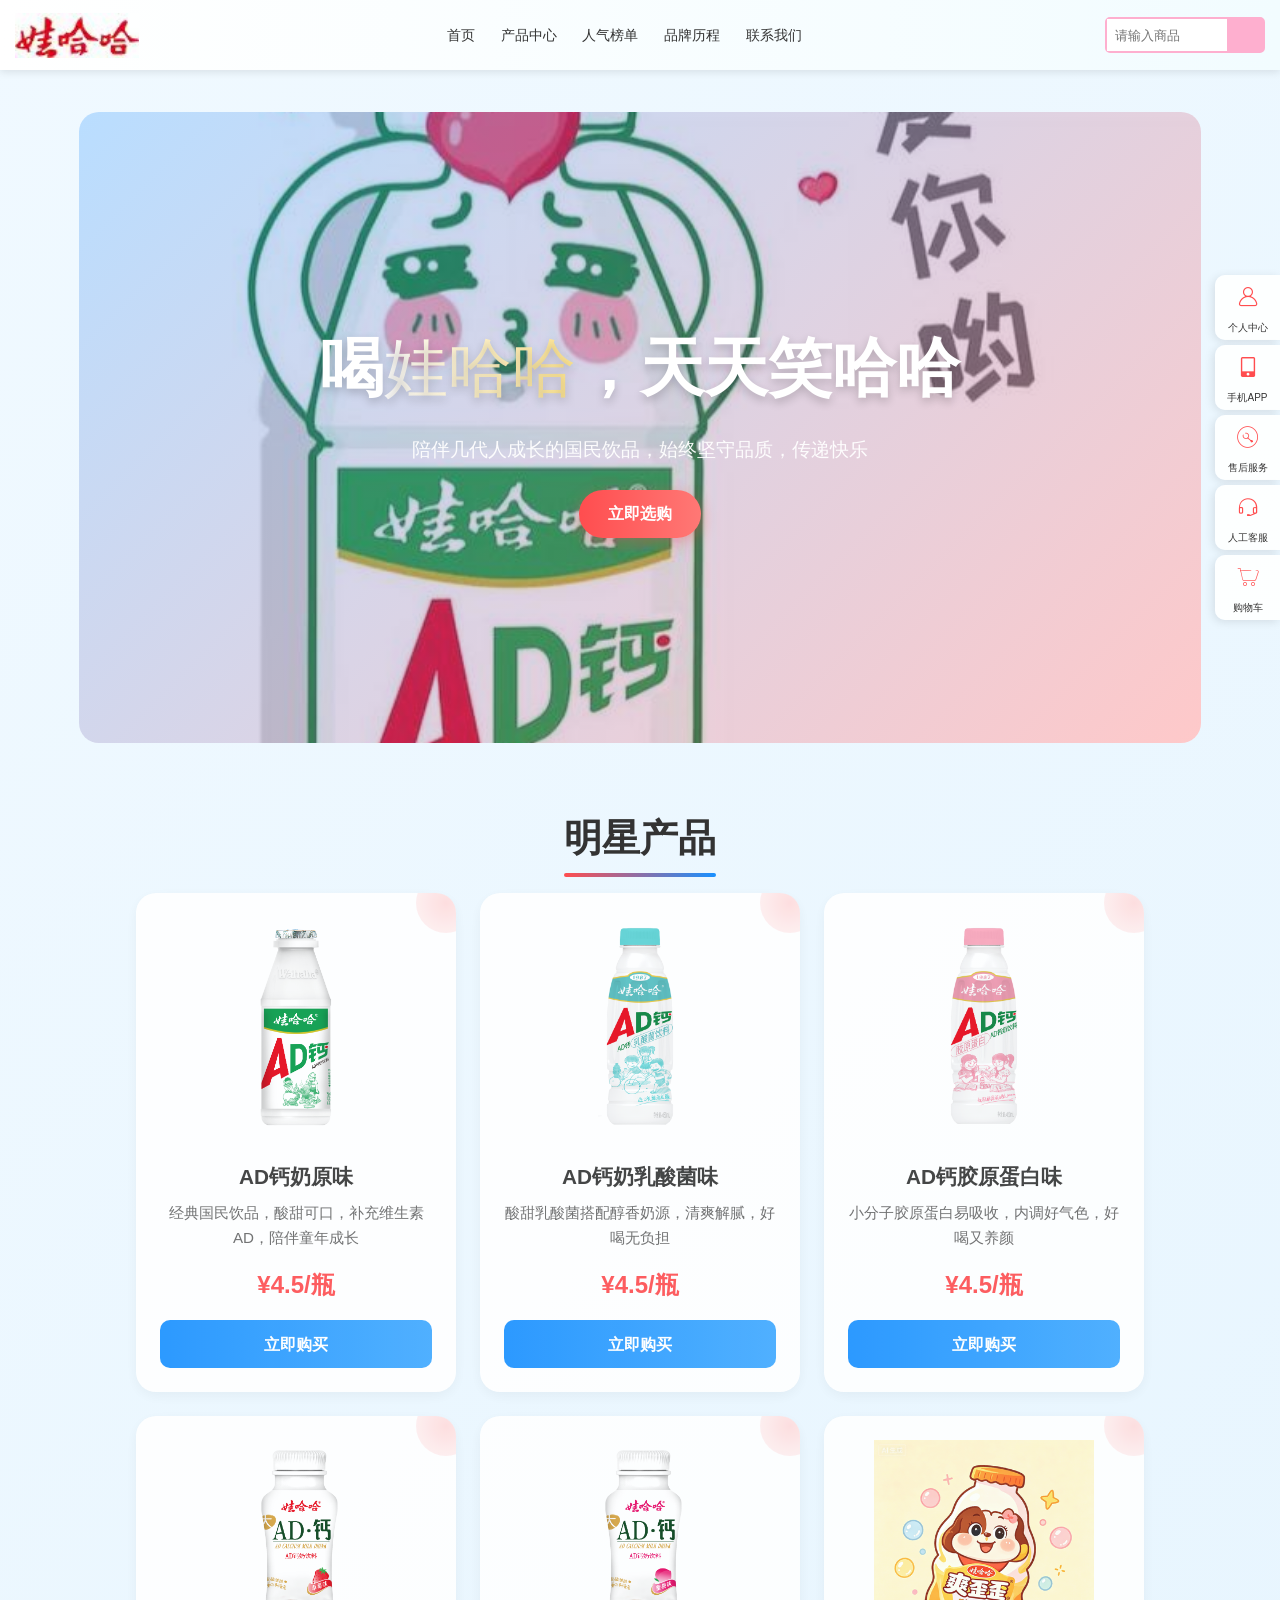
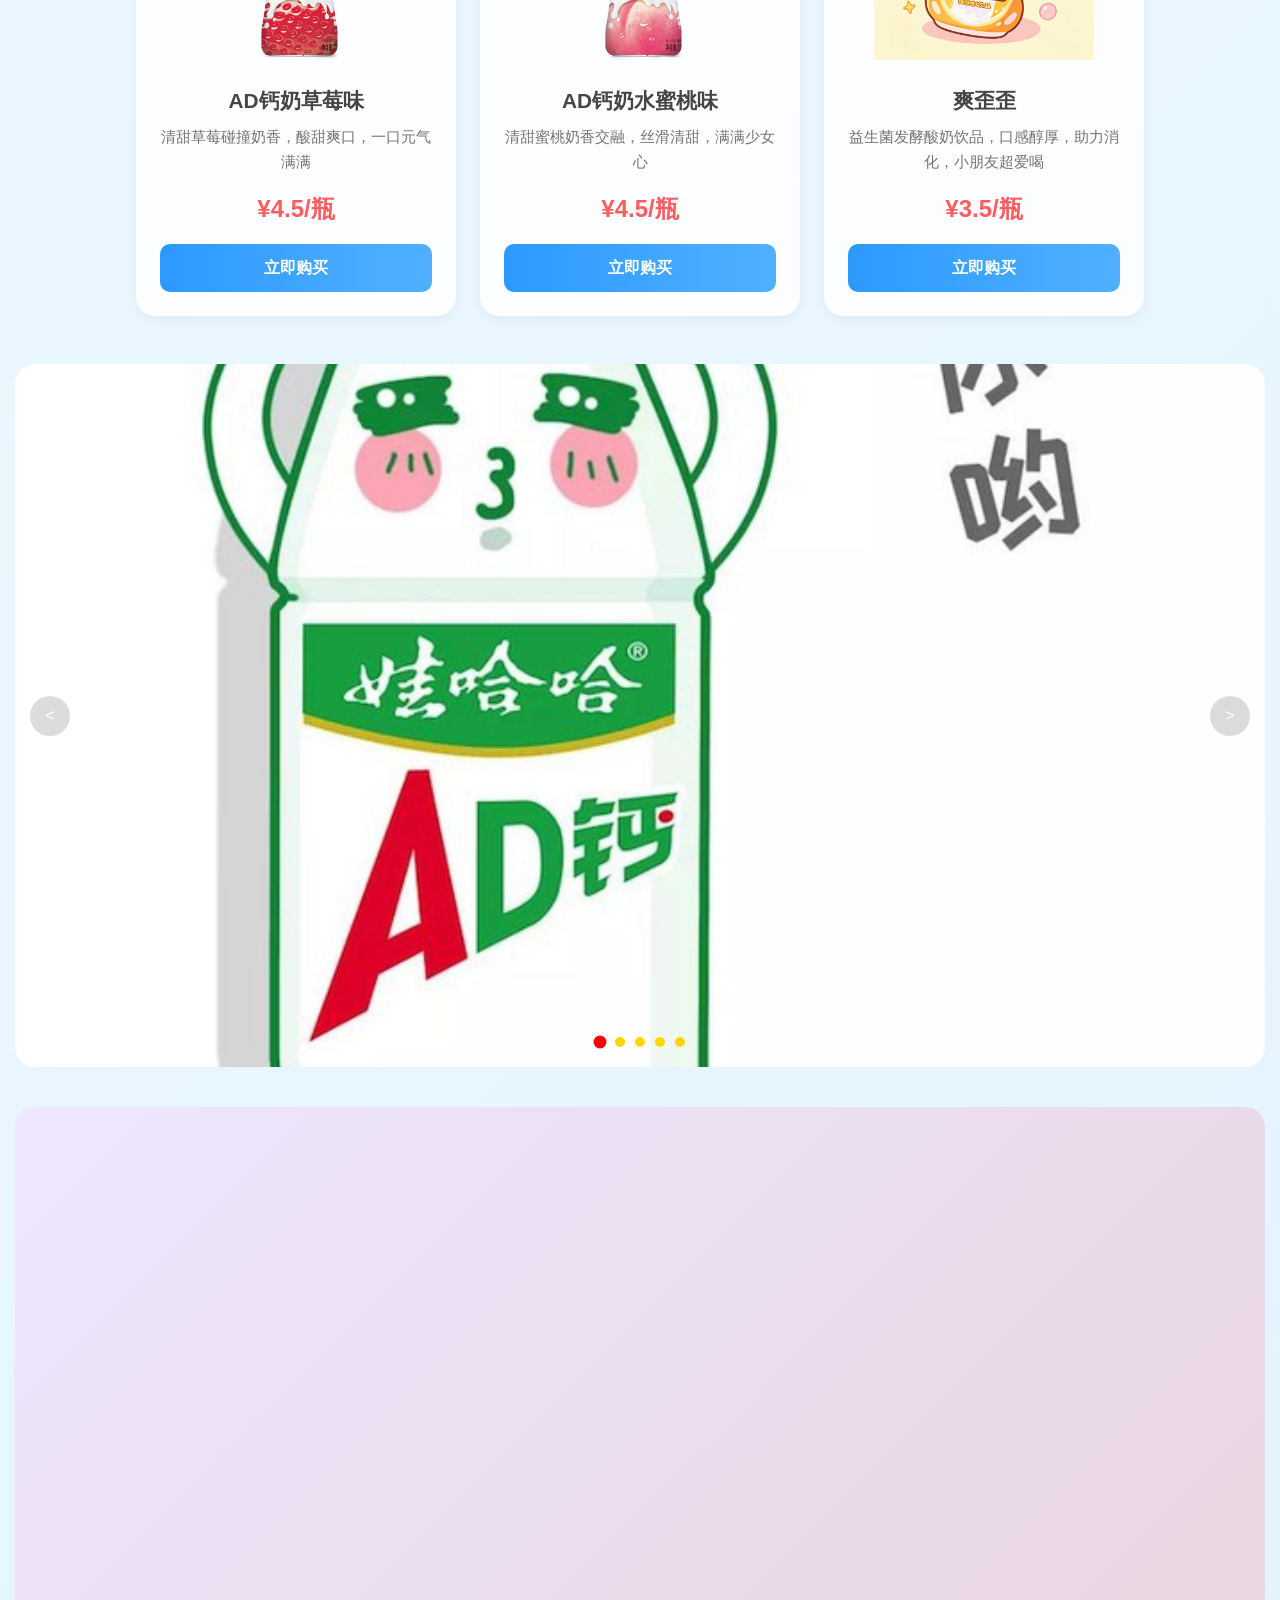
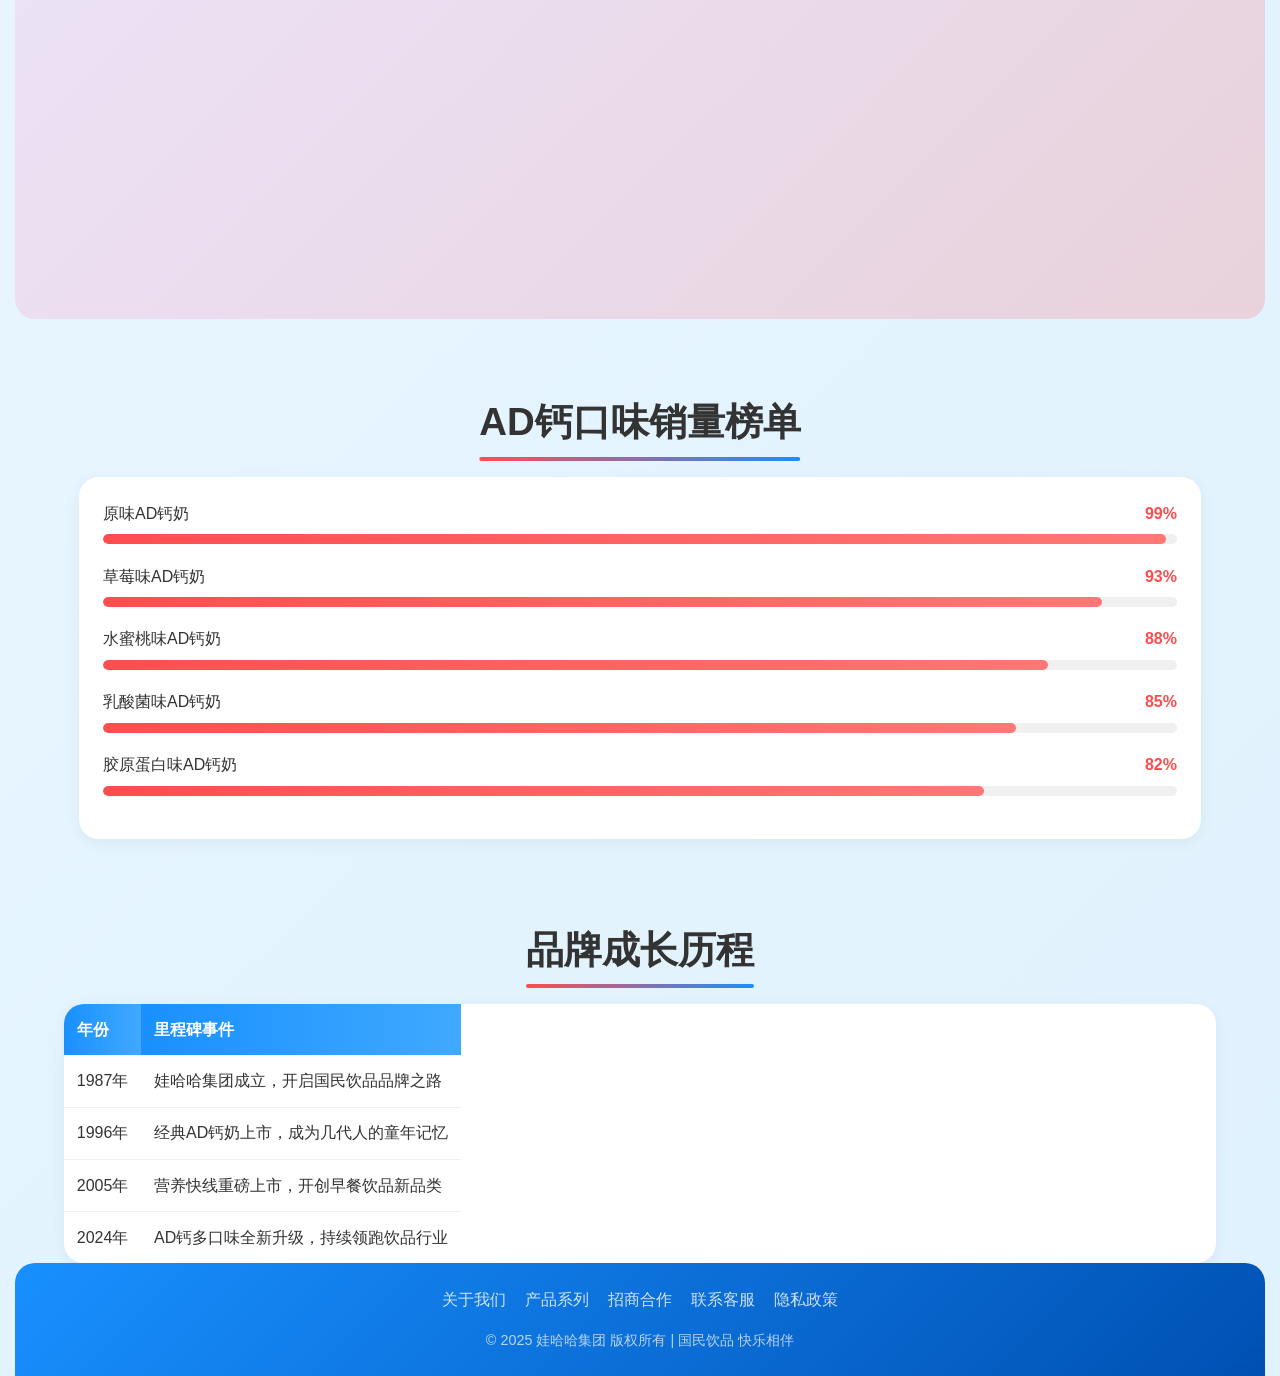
<file: index.html>
<!DOCTYPE html>
<html lang="zh-CN">
<head>
    <meta charset="UTF-8">
    <link rel="stylesheet" href="font/iconfont.css">
    <meta name="viewport" content="width=device-width, initial-scale=1.0">
    <title>娃哈哈 - 喝娃哈哈 天天笑哈哈</title>
    <style>
        /* 全局基础重置 */
        * {
            margin: 0;
            padding: 0;
            box-sizing: border-box;
        }
        body {
            font-family: "PingFang SC", "Microsoft YaHei", sans-serif;
            line-height: 1.6;
            background: linear-gradient(135deg, #f0f9ff 0%, #e0f2fe 100%);
            min-height: 100vh;
            overflow-x: hidden;
            padding-top: 80px;
            margin: 0;
            position: relative;
        }
        /* 通用容器，控制页面宽度 */
        .container {
            width: 90%;
            max-width: 1200px;
            margin: 0 auto;
        }

        /* ========== 导航栏 - 保持固定横向排列 ========== */
        nav {
            background: linear-gradient(90deg, #ffffff, #f2fcff);
            border-radius: 0;
            position: fixed;
            top: 0;
            left: 0;
            width: 100%;
            z-index: 999;
            box-shadow: 0 2px 8px rgba(0,0,0,0.1);
            display: flex;
            align-items: center;
            padding: 0 15px;
            height: 70px;
        }
        .nav-logo {
            height: 45px;
            margin-right: 15px;
        }
        nav .container {
            display: flex;
            justify-content: center;
            flex: 1;
        }
        nav ul {
            list-style: none;
            display: flex;
            padding: 0;
            margin: 0;
            white-space: nowrap;
        }
        nav ul li {
            position: relative;
            padding: 0;
        }
        nav ul li a {
            display: block;
            color: #333;
            text-decoration: none;
            padding: 0.6rem 0.8rem;
            font-weight: 500;
            transition: all 0.3s ease;
            border-radius: 50px;
            font-size: 14px;
        }
        nav ul li a:hover {
            background: linear-gradient(90deg, #ff4d4f, #ff7875);
            color: #fff;
            transform: scale(1.05);
            box-shadow: 0 4px 12px rgba(255,77,79,0.3);
        }

        /* 二级导航 */
        nav ul li ul {
            position: absolute;
            top: 100%;
            left: 0;
            min-width: 150px;
            background: white;
            border-radius: 8px;
            box-shadow: 0 4px 12px rgba(0,0,0,0.15);
            flex-direction: column;
            opacity: 0;
            visibility: hidden;
            transform: translateY(10px);
            transition: all 0.3s ease;
            z-index: 999;
        }
        nav ul li ul li a {
            color: #333;
            padding: 0.7rem 1rem;
        }
        nav ul li ul li a:hover {
            background: #e6f7ff;
            color: #1890ff;
        }
        nav ul li:hover ul {
            opacity: 1;
            visibility: visible;
            transform: translateY(0);
        }

        /* 搜索框 */
        .search{
            width: 160px;
            height: 36px;
            border: 2px solid #feafcf;
            display: flex;
            border-radius: 5px;
            margin-left: 10px;
        }
        .search input{
            width: 120px;
            border: 0;
            outline: 0;
            padding-left: 8px;
        }
        .search button{
            width: 40px;
            border: 0;
            background-color: #feafcf;
            color: #fff;
            font-weight: bold;
            cursor: pointer;
        }

        /* ========== Banner区域 ========== */
        .banner {
            position: relative;
            height: auto;
            aspect-ratio: 16/9;
            max-width: 100%;
            border-radius: 20px;
            margin: 2rem 15px;
            overflow: hidden;
            display: flex;
            align-items: center;
            justify-content: center;
        }
        .banner-img {
            position: absolute;
            top: 0;
            left: 0;
            width: 100%;
            height: 100%;
            object-fit: cover;
        }
        .banner-mask {
            position: absolute;
            top: 0;
            left: 0;
            width: 100%;
            height: 100%;
            background: linear-gradient(135deg, rgba(24,144,255,0.3) 0%, rgba(255,77,79,0.3) 100%);
            z-index: 2;
        }
        .banner-content {
            position: relative;
            z-index: 3;
            text-align: center;
            color: #fff;
            padding: 0 15px;
        }
        .banner-content h1 {
            font-size: clamp(1.8rem, 5vw, 4rem);
            margin-bottom: 1rem;
            text-shadow: 0 4px 10px rgba(0,0,0,0.2);
        }
        .banner-content h1 span {
            background: linear-gradient(90deg, #fff, #ffe58f);
            -webkit-background-clip: text;
            background-clip: text;
            color: transparent;
            font-weight: 80;
        }
        .banner-content p {
            font-size: clamp(0.95rem, 2vw, 1.2rem);
            margin-bottom: 1.5rem;
            opacity: 0.95;
        }
        .banner-btn {
            display: inline-block;
            padding: 0.7rem 1.8rem;
            background: linear-gradient(90deg, #ff4d4f, #ff7875);
            color: #fff;
            text-decoration: none;
            border-radius: 50px;
            font-weight: 600;
            transition: all 0.3s ease;
            box-shadow: 0 4px 15px rgba(255,77,79,0.4);
            cursor: pointer;
        }
        .banner-btn:hover {
            transform: scale(1.1);
            box-shadow: 0 6px 20px rgba(255,77,79,0.5);
        }

        @keyframes float {
            0%, 100% { transform: translateY(0); }
            50% { transform: translateY(-20px); }
        }

        /* ========== 产品展示区 - 手机端全屏占满 ========== */
        .section-title {
            text-align: center;
            font-size: clamp(1.5rem, 3vw, 2.5rem);
            color: #333;
            margin: 2rem 0 1.5rem;
            position: relative;
            display: inline-block;
            left: 50%;
            transform: translateX(-50%);
        }
        .section-title::after {
            content: "";
            position: absolute;
            bottom: -8px;
            left: 0;
            width: 100%;
            height: 4px;
            background: linear-gradient(90deg, #ff4d4f, #1890ff);
            border-radius: 2px;
        }
        .product-container {
            display: flex;
            flex-wrap: wrap;
            gap: 1.5rem;
            justify-content: center;
            margin-bottom: 3rem;
            padding: 0 15px;
        }
        .product-card {
            flex: 1 1 100%;
            max-width: 100%;
            background: #fff;
            border-radius: 20px;
            padding: 1.5rem;
            text-align: center;
            box-shadow: 0 4px 15px rgba(0,0,0,0.05);
            transition: all 0.3s ease;
            position: relative;
            overflow: hidden;
            opacity: 0.9;
        }
        .product-card:hover {
            transform: translateY(-10px);
            box-shadow: 0 10px 25px rgba(0,0,0,0.1);
            opacity: 1;
        }
        .product-card img {
            width: 100%;
            height: 220px;
            object-fit: contain;
            margin-bottom: 1rem;
            transition: all 0.3s ease;
        }
        .product-card:hover img {
            transform: scale(1.05);
        }
        .product-card h3 {
            font-size: 1.3rem;
            color: #333;
            margin-bottom: 0.5rem;
        }
        .product-card p {
            color: #666;
            font-size: 0.95rem;
            margin-bottom: 1rem;
            min-height: 45px;
        }
        .product-card .price {
            font-size: 1.5rem;
            font-weight: 700;
            color: #ff4d4f;
            margin-bottom: 1rem;
            display: block;
        }
        .product-card .buy-btn {
            display: inline-block;
            width: 100%;
            padding: 0.7rem 0;
            background: linear-gradient(90deg, #1890ff, #40a9ff);
            color: #fff;
            text-decoration: none;
            border-radius: 10px;
            font-weight: 600;
            transition: all 0.3s ease;
            cursor: pointer;
        }
        .product-card .buy-btn:hover {
            background: linear-gradient(90deg, #ff4d4f, #ff7875);
            letter-spacing: 1px;
        }
        .product-card .card-bubble {
            position: absolute;
            width: 60px;
            height: 60px;
            top: -20px;
            right: -20px;
            background: radial-gradient(circle, rgba(255,77,79,0.2) 0%, rgba(255,77,79,0.05) 100%);
            border-radius: 50%;
            transition: all 0.3s ease;
        }
        .product-card:hover .card-bubble {
            transform: scale(1.5);
            opacity: 0.7;
        }

        /* ========== 轮播图 ========== */
        #banne{
            max-width: 100%;
            height: auto;
            aspect-ratio: 16/9;
            margin: 30px 15px;
            border: 0;
            position: relative;
            border-radius: 20px;
            overflow: hidden;
        }
        #banne img{
            width: 100%;
            height: 100%;
            object-fit: cover;
            transition: opacity 1s ease;
        }
        #banne a{
            background-color: rgba(186, 186, 186, 0.5);
            width: 40px;
            height: 40px;
            border-radius: 50%;
            display: flex;
            align-items: center;
            justify-content: center;
            color: white;
            text-decoration: none;
            position: absolute;
            top: 50%;
            margin-top: -20px;
            cursor: pointer;
            z-index: 10;
        }
        #banne a:hover{
            background-color: rgba(186, 186, 186, 1);
        }
        .prev{ left: 15px; }
        .next{ right: 15px; }
        #button{
            display: flex;
            width: 100px;
            position: absolute;
            bottom: 15px;
            left: 50%;
            margin-left: -50px;
            z-index: 10;
        }
        #button li{
            width: 10px;
            height: 10px;
            border-radius: 50%;
            background-color: gold;
            list-style-type: none;
            margin: 5px;
            cursor: pointer;
        }
        #button li.select {
            background-color: red;
            transform: scale(1.3);
        }

        /* ========== 人气榜单 ========== */
        .rank-section {
            background: #fff;
            border-radius: 20px;
            padding: 1.5rem;
            margin: 0 15px 3rem;
            box-shadow: 0 4px 15px rgba(0,0,0,0.05);
        }
        .rank-item {
            margin-bottom: 1.2rem;
        }
        .rank-header {
            display: flex;
            justify-content: space-between;
            margin-bottom: 0.5rem;
            font-weight: 500;
        }
        .rank-name {
            color: #333;
        }
        .rank-value {
            color: #ff4d4f;
            font-weight: 700;
        }
        .progress-wrap {
            width: 100%;
            height: 10px;
            background: #f0f0f0;
            border-radius: 10px;
            overflow: hidden;
        }
        .progress-bar {
            height: 100%;
            border-radius: 10px;
            background: linear-gradient(90deg, #ff4d4f, #ff7875);
            transition: all 0.8s ease;
        }
        .rank-item:hover .progress-bar {
            filter: brightness(1.2);
            transform: scaleX(1.02);
        }

        /* ========== 品牌历程 ========== */
        .history-section {
            margin-bottom: 3rem;
            padding: 0 15px;
        }
        .history-table {
            width: 100%;
            border-collapse: collapse;
            background: #fff;
            border-radius: 20px;
            overflow: hidden;
            box-shadow: 0 4px 15px rgba(0,0,0,0.05);
            display: block;
            overflow-x: auto;
        }
        .history-table th {
            background: linear-gradient(90deg, #1890ff, #40a9ff);
            color: #fff;
            padding: 0.8rem;
            text-align: left;
            font-weight: 600;
            white-space: nowrap;
        }
        .history-table td {
            padding: 0.8rem;
            border-bottom: 1px solid #f0f0f0;
            color: #333;
            transition: all 0.3s ease;
            white-space: nowrap;
        }
        .history-table tr:last-child td {
            border-bottom: none;
        }
        .history-table tr:hover td {
            background: linear-gradient(90deg, #f0f9ff, #e6f7ff);
            transform: translateX(5px);
        }

        /* ========== 右侧悬浮栏 ========== */
        .right{
            position: fixed;
            right: 0;
            top: 50%;
            transform: translateY(-50%);
            z-index: 99;
        }
        .right ul {
            padding: 0;
            margin: 0;
        }
        .right li {
            display: flex;
            flex-direction: column;
            align-items: center;
            justify-content: center;
            height: 65px;
            width: 65px;
            background: rgba(255,255,255,0.9);
            border-radius: 10px 0 0 10px;
            margin-bottom: 5px;
            list-style: none;
            box-shadow: -2px 2px 10px rgba(0,0,0,0.1);
            cursor: pointer;
        }
        .right li a.iconfont {
            font-size: 24px;
            color: #ff4d4f;
            margin-bottom: 4px;
        }
        .right li .info {
            font-size: 10px;
            color: #333;
        }

        /* ========== 产品详情浮现卡片 ========== */
        .black-bg-container {
            max-width: 100%;
            margin: 40px 15px;
            display: flex;
            justify-content: center;
            align-items: stretch;
            gap: 12px;
            padding: 20px;
            background: linear-gradient(135deg, rgba(255, 170, 255, 0.2) 0%, rgba(255,77,79,0.2) 100%);
            border-radius: 20px;
            flex-wrap: wrap;
        }
        .black-bg-container .food{
            flex: 1 1 100%;
            height: auto;
            min-height: 380px;
            background-color: pink;
            border-radius: 10px;
            opacity: 0;
            transform: translateY(40px);
            transition: all 1s;
            padding: 15px;
            text-align: center;
            box-shadow: 0 0 12px rgba(248, 46, 46, 0.15);
        }
        .food:nth-child(1) { background-color: rgba(241, 242, 121, 0.3); }
        .food:nth-child(2) { background-color: rgba(255, 74, 74, 0.3); }
        .food:nth-child(3) { background-color: rgba(255, 168, 51, 0.3); }
        .food:nth-child(4) { background-color: rgba(255, 217, 51, 0.3); }
        .food:nth-child(5) { background-color: rgba(77, 232, 92, 0.3); }
        .food:nth-child(6) { background-color: rgba(87, 177, 255, 0.3); }

        .food img{
            display: block;
            margin: 0 auto 12px;
            width: 110px;
            height: 110px;
            object-fit: contain;
        }
        .food h3{
            margin-bottom: 8px;
            color: #333;
            font-size: 1.1rem;
        }
        .food p{
            font-size: 13px;
            line-height: 1.5;
            color: #555;
        }

        /* hover 依次浮现 */
        .black-bg-container:hover .food:nth-child(1) {
            transition-delay: 0s;
            opacity: 1;
            transform: translateY(0);
        }
        .black-bg-container:hover .food:nth-child(2) {
            transition-delay: 0.2s;
            opacity: 1;
            transform: translateY(0);
        }
        .black-bg-container:hover .food:nth-child(3) {
            transition-delay: 0.4s;
            opacity: 1;
            transform: translateY(0);
        }
        .black-bg-container:hover .food:nth-child(4) {
            transition-delay: 0.6s;
            opacity: 1;
            transform: translateY(0);
        }
        .black-bg-container:hover .food:nth-child(5) {
            transition-delay: 0.8s;
            opacity: 1;
            transform: translateY(0);
        }
        .black-bg-container:hover .food:nth-child(6) {
            transition-delay: 1s;
            opacity: 1;
            transform: translateY(0);
        }

        /* ========== 选购页面 ========== */
        .shop-page {
            display: none;
            padding: 20px 0;
        }
        .shop-container {
            display: flex;
            gap: 15px;
            flex-wrap: wrap;
            justify-content: center;
            margin-bottom: 25px;
            padding: 0 15px;
        }
        .shop-item {
            width: 160px;
            background: white;
            border-radius: 15px;
            padding: 12px;
            text-align: center;
            box-shadow: 0 2px 10px rgba(0,0,0,0.1);
        }
        .shop-item img {
            width: 90px;
            height: 90px;
            object-fit: contain;
            margin-bottom: 8px;
        }
        .shop-item h4 {
            font-size: 15px;
            margin-bottom: 5px;
        }
        .shop-item .price {
            color: #ff4d4f;
            font-weight: bold;
            margin-bottom: 8px;
        }
        .shop-item button {
            padding: 5px 10px;
            background: #1890ff;
            color: white;
            border: none;
            border-radius: 6px;
            cursor: pointer;
        }
        .shop-item button:hover {
            background: #ff4d4f;
        }

        /* 购物车 */
        .cart-box {
            background: white;
            padding: 15px;
            border-radius: 15px;
            max-width: calc(100% - 30px);
            margin: 0 15px;
        }
        .cart-title {
            font-size: 18px;
            margin-bottom: 12px;
            color: #333;
            display: flex;
            justify-content: space-between;
            align-items: center;
        }
        .cart-total {
            color: #ff4d4f;
            font-weight: bold;
        }
        .cart-list {
            margin-bottom: 12px;
        }
        .cart-item {
            padding: 8px;
            border-bottom: 1px solid #eee;
            display: flex;
            justify-content: space-between;
            align-items: center;
            flex-wrap: wrap;
            gap: 8px;
        }
        .cart-item-info {
            display: flex;
            align-items: center;
            gap: 8px;
        }
        .cart-item-name {
            width: 100px;
        }
        .cart-item-num {
            display: flex;
            align-items: center;
            gap: 6px;
        }
        .num-btn {
            width: 22px;
            height: 22px;
            border: none;
            background: #f0f0f0;
            border-radius: 4px;
            cursor: pointer;
        }
        .cart-clear {
            padding: 6px 12px;
            background: #ff4d4f;
            color: white;
            border: none;
            border-radius: 6px;
            cursor: pointer;
        }
        .back-btn {
            padding: 6px 12px;
            background: #1890ff;
            color: white;
            border: none;
            border-radius: 6px;
            cursor: pointer;
            margin-bottom: 15px;
            margin-left: 15px;
        }

        /* ========== 页脚 ========== */
        footer {
            background: linear-gradient(135deg, #1890ff 0%, #0050b3 100%);
            color: #fff;
            padding: 1.5rem 0;
            border-radius: 20px 20px 0 0;
            margin: 0 15px;
        }
        .footer-content {
            display: flex;
            flex-direction: column;
            align-items: center;
            gap: 1rem;
        }
        .footer-links ul {
            list-style: none;
            display: flex;
            gap: 1.2rem;
            flex-wrap: wrap;
            justify-content: center;
        }
        .footer-links ul li a {
            color: #fff;
            text-decoration: none;
            transition: all 0.3s ease;
            opacity: 0.8;
        }
        .footer-links ul li a:hover {
            opacity: 1;
            color: #ffe58f;
        }
        .copyright {
            opacity: 0.7;
            font-size: 0.9rem;
            text-align: center;
        }

        /* ====================== 电脑端适配：两列布局 ====================== */
        @media (min-width: 769px) {
            .product-card {
                flex: 1 1 280px;
                max-width: 320px;
            }
            .black-bg-container .food {
                flex: 1 1 240px;
            }
        }
    </style>
</head>
<body>

    <!-- 右侧悬浮栏 -->
    <div class="right">
        <ul>
            <li>
                <a class="iconfont icon-gerenzhongxin"></a>
                <span class="info">个人中心</span>
            </li>
            <li>
                <a class="iconfont icon-shoujiapp"></a>
                <span class="info">手机APP</span>
            </li>
            <li>
                <a class="iconfont icon-shouhoufuwu"></a>
                <span class="info">售后服务</span>
            </li>
            <li>
                <a class="iconfont icon-kefu"></a>
                <span class="info">人工客服</span>
            </li>
            <li onclick="goShop()">
                <a class="iconfont icon-cart"></a>
                <span class="info">购物车</span>
            </li>
        </ul>
    </div>

    <!-- 导航栏 -->
    <nav>
        <img src="images/31.jpg" class="nav-logo" alt="娃哈哈">
        <div class="container">
            <ul>
                <li><a href="#home">首页</a></li>
                <li><a href="#product">产品中心</a>
                    <ul>
                        <li><a href="#drink">饮料系列</a></li>
                        <li><a href="#food">食品系列</a></li>
                        <li><a href="#new">新品上市</a></li>
                    </ul>
                </li>
                <li><a href="#rank">人气榜单</a>
                    <ul>
                        <li><a href="#">原味AD钙</a></li>
                        <li><a href="#">草莓味</a></li>
                        <li><a href="#">水蜜桃味</a></li>
                        <li><a href="#">乳酸菌味</a></li>
                        <li><a href="#">胶原蛋白味</a></li>
                    </ul>
                </li>
                <li><a href="#history">品牌历程</a>
                    <ul>
                        <li><a href="#">1987</a></li>
                        <li><a href="#">1996</a></li>
                        <li><a href="#">2005</a></li>
                        <li><a href="#">2024</a></li>
                    </ul>
                </li>
                <li><a href="#contact">联系我们</a>
                    <ul>
                        <li><a href="#">关于我们</a></li>
                        <li><a href="#">售后服务</a></li>
                        <li><a href="#">招聘信息</a></li>
                    </ul>
                </li>
            </ul>
        </div>
        <div class="search">
            <input type="text" id="searchInput" placeholder="请输入商品"/>
            <button class="iconfont icon-sousuo" onclick="searchToShop()"></button>
        </div>
    </nav>

    <!-- 主页面 -->
    <div id="main-page">
        <!-- Banner -->
        <div class="container" id="home">
            <div class="banner">
                <img src="images/1.jpg" alt="娃哈哈品牌banner" class="banner-img">
                <div class="banner-mask"></div>
                <div class="banner-content">
                    <h1>喝<span>娃哈哈</span>，天天笑哈哈</h1>
                    <p>陪伴几代人成长的国民饮品，始终坚守品质，传递快乐</p>
                    <div class="banner-btn" onclick="goShop()">立即选购</div>
                </div>
            </div>
        </div>

        <!-- 明星产品 -->
        <div class="container" id="product">
            <h2 class="section-title">明星产品</h2>
            <div class="product-container">
                <div class="product-card">
                    <div class="card-bubble"></div>
                    <img src="images/220新AD.png" alt="AD钙奶原味">
                    <h3>AD钙奶原味</h3>
                    <p>经典国民饮品，酸甜可口，补充维生素AD，陪伴童年成长</p>
                    <span class="price">¥4.5/瓶</span>
                    <div class="buy-btn" onclick="goShop()">立即购买</div>
                </div>
                <div class="product-card">
                    <div class="card-bubble"></div>
                    <img src="images/450新AD乳酸菌.png" alt="AD钙奶乳酸菌">
                    <h3>AD钙奶乳酸菌味</h3>
                    <p>酸甜乳酸菌搭配醇香奶源，清爽解腻，好喝无负担</p>
                    <span class="price">¥4.5/瓶</span>
                    <div class="buy-btn" onclick="goShop()">立即购买</div>
                </div>
                <div class="product-card">
                    <div class="card-bubble"></div>
                    <img src="images/450新AD胶原蛋白.png" alt="AD钙胶原蛋白">
                    <h3>AD钙胶原蛋白味</h3>
                    <p>小分子胶原蛋白易吸收，内调好气色，好喝又养颜</p>
                    <span class="price">¥4.5/瓶</span>
                    <div class="buy-btn" onclick="goShop()">立即购买</div>
                </div>
                <div class="product-card">
                    <div class="card-bubble"></div>
                    <img src="images/220AD草莓味新瓶型.png" alt="AD钙草莓味">
                    <h3>AD钙奶草莓味</h3>
                    <p>清甜草莓碰撞奶香，酸甜爽口，一口元气满满</p>
                    <span class="price">¥4.5/瓶</span>
                    <div class="buy-btn" onclick="goShop()">立即购买</div>
                </div>
                <div class="product-card">
                    <div class="card-bubble"></div>
                    <img src="images/220AD蜜桃味新瓶型.png" alt="AD钙蜜桃味">
                    <h3>AD钙奶水蜜桃味</h3>
                    <p>清甜蜜桃奶香交融，丝滑清甜，满满少女心</p>
                    <span class="price">¥4.5/瓶</span>
                    <div class="buy-btn" onclick="goShop()">立即购买</div>
                </div>
                <div class="product-card">
                    <div class="card-bubble"></div>
                    <img src="images/sww.png" alt="爽歪歪">
                    <h3>爽歪歪</h3>
                    <p>益生菌发酵酸奶饮品，口感醇厚，助力消化，小朋友超爱喝</p>
                    <span class="price">¥3.5/瓶</span>
                    <div class="buy-btn" onclick="goShop()">立即购买</div>
                </div>
            </div>
        </div>

        <!-- 轮播图 -->
        <div id="banne">
            <img id="img" src="images/R-C.jpg" alt="">
            <a href="javascript:;" class="prev">&lt;</a>
            <a href="javascript:;" class="next">&gt;</a>
            <ul id="button">
                <li class="select"></li>
                <li></li>
                <li></li>
                <li></li>
                <li></li>
            </ul>
        </div>

        <!-- 产品详情浮现卡片 -->
        <div class="black-bg-container">
            <div class="food">
                <img src="images/450新AD.png" alt="" />
                <h3>经典AD钙原味</h3>
                <p>娃哈哈王牌爆款，一代人的童年回忆。酸甜平衡、奶香浓郁，钙质与维生素双重营养加持。口感清爽顺滑，复古经典配方经久不衰。</p>
            </div>
            <div class="food">
                <img src="images/220AD蜜桃味新瓶型.png" alt="" />
                <h3>蜜桃AD钙</h3>
                <p>清甜蜜桃奶香交融，一口丝滑清甜，满满少女心！果香清新不腻，夏日必备风味。</p>
            </div>
            <div class="food">
                <img src="images/450新AD乳酸菌.png" alt="" />
                <h3>乳酸菌AD钙</h3>
                <p>酸甜乳酸菌风味，发酵口感柔和，清爽解腻开胃，0负担好喝更健康。</p>
            </div>
            <div class="food">
                <img src="images/450新AD胶原蛋白.png" alt="" />
                <h3>胶原蛋白AD钙</h3>
                <p>添加高活性胶原蛋白，小分子易吸收，内调养颜，喝出透亮好肌肤。</p>
            </div>
            <div class="food">
                <img src="images/220AD草莓味新瓶型.png" alt="" />
                <h3>草莓AD钙</h3>
                <p>清甜草莓撞上浓郁奶香，酸甜爽口，果香鲜活，一口唤醒元气活力。</p>
            </div>
            <div class="food">
                <img src="images/sww.png" alt="" />
                <h3>爽歪歪</h3>
                <p>益生菌发酵酸奶饮品，口感顺滑醇厚，助力肠道消化，小朋友最爱。</p>
            </div>
        </div>

        <!-- 人气榜单 → AD钙各口味销量榜 -->
        <div class="container" id="rank">
            <h2 class="section-title">AD钙口味销量榜单</h2>
            <div class="rank-section">
                <div class="rank-item">
                    <div class="rank-header">
                        <span class="rank-name">原味AD钙奶</span>
                        <span class="rank-value">99%</span>
                    </div>
                    <div class="progress-wrap">
                        <div class="progress-bar" style="width: 99%"></div>
                    </div>
                </div>
                <div class="rank-item">
                    <div class="rank-header">
                        <span class="rank-name">草莓味AD钙奶</span>
                        <span class="rank-value">93%</span>
                    </div>
                    <div class="progress-wrap">
                        <div class="progress-bar" style="width: 93%"></div>
                    </div>
                </div>
                <div class="rank-item">
                    <div class="rank-header">
                        <span class="rank-name">水蜜桃味AD钙奶</span>
                        <span class="rank-value">88%</span>
                    </div>
                    <div class="progress-wrap">
                        <div class="progress-bar" style="width: 88%"></div>
                    </div>
                </div>
                <div class="rank-item">
                    <div class="rank-header">
                        <span class="rank-name">乳酸菌味AD钙奶</span>
                        <span class="rank-value">85%</span>
                    </div>
                    <div class="progress-wrap">
                        <div class="progress-bar" style="width: 85%"></div>
                    </div>
                </div>
                <div class="rank-item">
                    <div class="rank-header">
                        <span class="rank-name">胶原蛋白味AD钙奶</span>
                        <span class="rank-value">82%</span>
                    </div>
                    <div class="progress-wrap">
                        <div class="progress-bar" style="width: 82%"></div>
                    </div>
                </div>
            </div>
        </div>

        <!-- 品牌历程 -->
        <div class="container" id="history">
            <h2 class="section-title">品牌成长历程</h2>
            <table class="history-table">
                <thead>
                    <tr>
                        <th>年份</th>
                        <th>里程碑事件</th>
                    </tr>
                </thead>
                <tbody>
                    <tr>
                        <td>1987年</td>
                        <td>娃哈哈集团成立，开启国民饮品品牌之路</td>
                    </tr>
                    <tr>
                        <td>1996年</td>
                        <td>经典AD钙奶上市，成为几代人的童年记忆</td>
                    </tr>
                    <tr>
                        <td>2005年</td>
                        <td>营养快线重磅上市，开创早餐饮品新品类</td>
                    </tr>
                    <tr>
                        <td>2024年</td>
                        <td>AD钙多口味全新升级，持续领跑饮品行业</td>
                    </tr>
                </tbody>
            </table>
        </div>
    </div>

    <!-- ====================== 选购页面 ====================== -->
    <div class="shop-page" id="shop-page">
        <div class="container">
            <button class="back-btn" onclick="goBack()">返回首页</button>
            <h2 class="section-title">商品选购</h2>

            <div class="shop-container">
                <div class="shop-item">
                    <img src="images/220新AD.png">
                    <h4>AD钙原味</h4>
                    <div class="price">¥4.5</div>
                    <button onclick="addCart('AD钙原味',4.5)">加入购物车</button>
                </div>
                <div class="shop-item">
                    <img src="images/220AD草莓味新瓶型.png">
                    <h4>AD钙草莓味</h4>
                    <div class="price">¥4.5</div>
                    <button onclick="addCart('AD钙草莓味',4.5)">加入购物车</button>
                </div>
                <div class="shop-item">
                    <img src="images/220AD蜜桃味新瓶型.png">
                    <h4>AD钙蜜桃味</h4>
                    <div class="price">¥4.5</div>
                    <button onclick="addCart('AD钙蜜桃味',4.5)">加入购物车</button>
                </div>
                <div class="shop-item">
                    <img src="images/450新AD乳酸菌.png">
                    <h4>AD钙乳酸菌味</h4>
                    <div class="price">¥4.5</div>
                    <button onclick="addCart('AD钙乳酸菌味',4.5)">加入购物车</button>
                </div>
                <div class="shop-item">
                    <img src="images/450新AD胶原蛋白.png">
                    <h4>AD钙胶原蛋白味</h4>
                    <div class="price">¥4.5</div>
                    <button onclick="addCart('AD钙胶原蛋白味',4.5)">加入购物车</button>
                </div>
                <div class="shop-item">
                    <img src="images/sww.png">
                    <h4>爽歪歪</h4>
                    <div class="price">¥3.5</div>
                    <button onclick="addCart('爽歪歪',3.5)">加入购物车</button>
                </div>
            </div>

            <div class="cart-box">
                <h3 class="cart-title">
                    shopping cart
                    <span class="cart-total" id="cart-total">总计：¥0.00</span>
                </h3>
                <div class="cart-list" id="cart-list"></div>
                <button class="cart-clear" onclick="clearCart()">清空购物车</button>
            </div>
        </div>
    </div>

    <!-- 页脚 -->
    <footer id="contact">
        <div class="container">
            <div class="footer-content">
                <div class="footer-links">
                    <ul>
                        <li><a href="#">关于我们</a></li>
                        <li><a href="#">产品系列</a></li>
                        <li><a href="#">招商合作</a></li>
                        <li><a href="#">联系客服</a></li>
                        <li><a href="#">隐私政策</a></li>
                    </ul>
                </div>
                <p class="copyright">© 2025 娃哈哈集团 版权所有 | 国民饮品 快乐相伴</p>
            </div>
        </div>
    </footer>

    <script>
        // 搜索跳转商品页
        function searchToShop(){
            document.getElementById('main-page').style.display = 'none';
            document.getElementById('shop-page').style.display = 'block';
            document.getElementById('searchInput').value = '';
        }

        // 轮播图
        const images = [
            "images/R-C.jpg",
            "images/6.png",
            "images/333.png",
            "images/444.png",
            "images/666.png"
        ];
        const img = document.getElementById('img');
        const prev = document.querySelector('.prev');
        const next = document.querySelector('.next');
        const dots = document.querySelectorAll('#button li');
        let index = 0;
        let timer;
        img.src = images[index];

        function changeImg() {
            img.style.opacity = 0;
            setTimeout(() => {
                index = (index + 1) % images.length;
                img.src = images[index];
                setDot();
                img.style.opacity = 1;
            }, 600);
        }
        function setDot() {
            dots.forEach((dot, i) => {
                dot.className = i === index ? 'select' : '';
            });
        }
        next.onclick = () => {
            clearInterval(timer);
            changeImg();
            autoPlay();
        };
        prev.onclick = () => {
            clearInterval(timer);
            img.style.opacity = 0;
            setTimeout(() => {
                index = (index - 1 + images.length) % images.length;
                img.src = images[index];
                setDot();
                img.style.opacity = 1;
            }, 600);
            autoPlay();
        };
        dots.forEach((dot, i) => {
            dot.onclick = () => {
                clearInterval(timer);
                img.style.opacity = 0;
                setTimeout(() => {
                    index = i;
                    img.src = images[index];
                    setDot();
                    img.style.opacity = 1;
                }, 600);
                autoPlay();
            }
        });
        function autoPlay() {
            timer = setInterval(changeImg, 4000);
        }
        autoPlay();

        // ====================== 购物车功能（升级版：数量、总价、加减） ======================
        let cart = [];

        // 跳选购页
        function goShop() {
            document.getElementById('main-page').style.display = 'none';
            document.getElementById('shop-page').style.display = 'block';
        }

        // 返回首页
        function goBack() {
            document.getElementById('shop-page').style.display = 'none';
            document.getElementById('main-page').style.display = 'block';
        }

        // 加入购物车（去重）
        function addCart(name, price) {
            const has = cart.find(item => item.name === name);
            if (has) {
                has.num++;
            } else {
                cart.push({ name, price, num: 1 });
            }
            renderCart();
            alert(name + ' 已加入购物车！');
        }

        // 渲染购物车 + 计算总价
        function renderCart() {
            let list = document.getElementById('cart-list');
            let total = document.getElementById('cart-total');
            list.innerHTML = '';

            let sum = 0;
            cart.forEach(item => {
                sum += item.price * item.num;
            });
            total.innerText = `总计：¥${sum.toFixed(2)}`;

            if (cart.length === 0) {
                list.innerHTML = '<div style="padding:10px;">购物车为空</div>';
                return;
            }

            cart.forEach((item, i) => {
                let div = document.createElement('div');
                div.className = 'cart-item';
                div.innerHTML = `
                    <div class="cart-item-info">
                        <span class="cart-item-name">${item.name}</span>
                        <span>¥${item.price.toFixed(2)}</span>
                    </div>
                    <div class="cart-item-num">
                        <button class="num-btn" onclick="changeNum(${i},-1)">-</button>
                        <span>${item.num}</span>
                        <button class="num-btn" onclick="changeNum(${i},1)">+</button>
                    </div>
                    <button onclick="delCart(${i})" style="background:#ff4d4f;color:white;border:none;padding:3px 6px;border-radius:4px;cursor:pointer;">删除</button>
                `;
                list.appendChild(div);
            });
        }

        // 修改数量
        function changeNum(i, n) {
            cart[i].num += n;
            if (cart[i].num <= 0) {
                cart.splice(i, 1);
            }
            renderCart();
        }

        // 删除单个
        function delCart(i) {
            cart.splice(i, 1);
            renderCart();
        }

        // 清空购物车
        function clearCart() {
            if (confirm('确定清空购物车吗？')) {
                cart = [];
                renderCart();
            }
        }

        renderCart();
    </script>
</body>
</html>
</file>
<file: font/iconfont.css>
@font-face {
  font-family: "iconfont"; /* Project id 5168019 */
  src: url('iconfont.woff2?t=1777112609058') format('woff2'),
       url('iconfont.woff?t=1777112609058') format('woff'),
       url('iconfont.ttf?t=1777112609058') format('truetype');
}

.iconfont {
  font-family: "iconfont" !important;
  font-size: 16px;
  font-style: normal;
  -webkit-font-smoothing: antialiased;
  -moz-osx-font-smoothing: grayscale;
}

.icon-cart:before {
  content: "\e682";
}

.icon-shouhoufuwu:before {
  content: "\e691";
}

.icon-shoujiapp:before {
  content: "\e65d";
}

.icon-gerenzhongxin:before {
  content: "\e71d";
}

.icon-kefu:before {
  content: "\e600";
}
</file>
